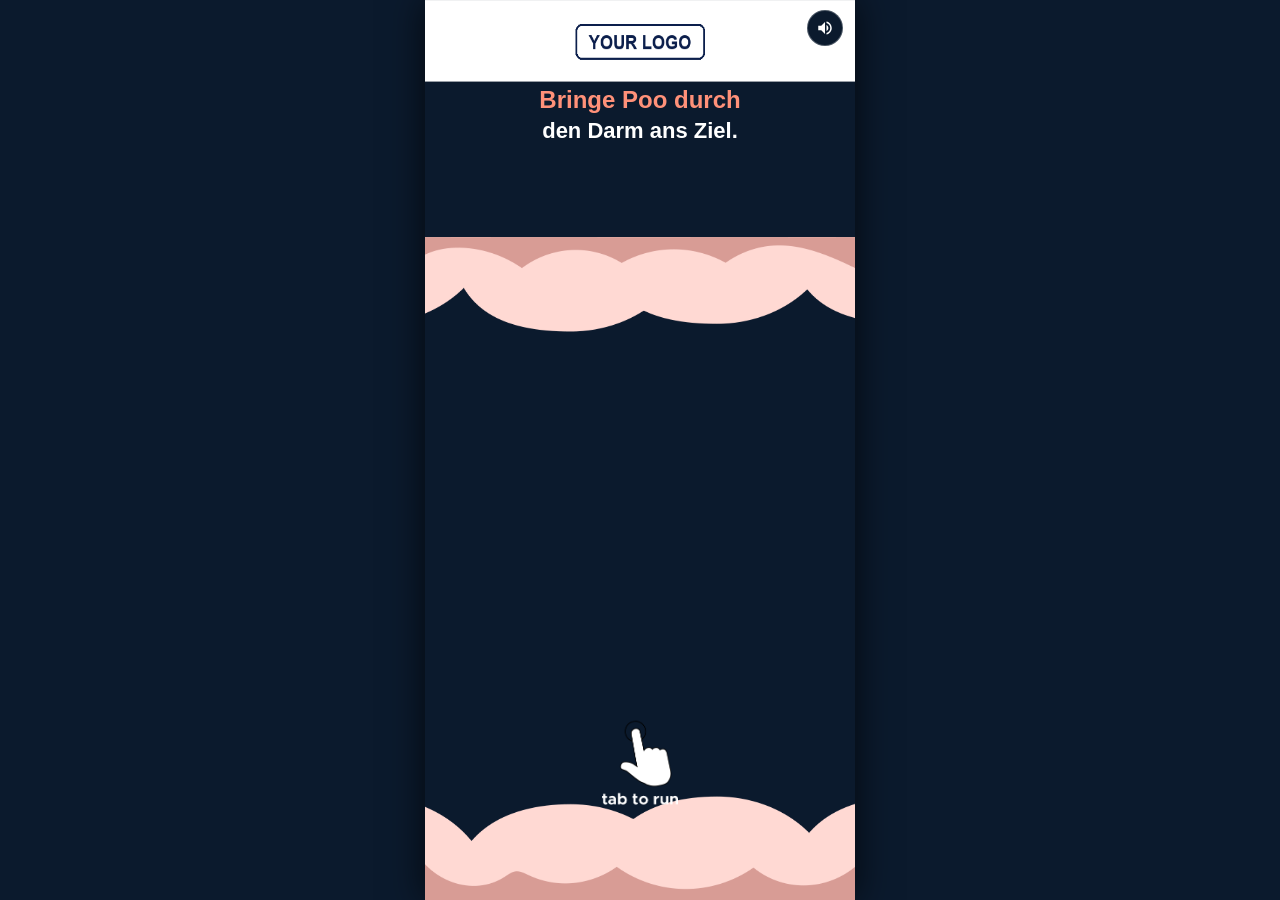
<file: variant-a-game/index.html>
<!DOCTYPE html>
<html lang="de">
<head>
  <meta charset="UTF-8">
  <meta name="viewport" content="width=device-width, initial-scale=1.0, maximum-scale=1.0, user-scalable=no, viewport-fit=cover">
  <title>Gut Run - Mobile Game Ad</title>
  <link rel="stylesheet" href="style.css">
  <script src="https://cdnjs.cloudflare.com/ajax/libs/gsap/3.12.5/gsap.min.js"></script>
</head>
<body>

  <div id="game-stage">
    <!-- Przycisk wyciszenia dźwięku -->
    <button id="mute-btn" class="mute-btn" aria-label="Ton umschalten">
      <svg id="icon-sound-on" viewBox="0 0 24 24">
        <path d="M3 9v6h4l5 5V4L7 9H3zm13.5 3c0-1.77-1.02-3.29-2.5-4.03v8.05c1.48-.73 2.5-2.25 2.5-4.02zM14 3.23v2.06c2.89.86 5 3.54 5 6.71s-2.11 5.85-5 6.71v2.06c4.01-.91 7-4.49 7-8.77s-2.99-7.86-7-8.77z"/>
      </svg>
      <svg id="icon-sound-off" viewBox="0 0 24 24" style="display: none;">
        <path d="M16.5 12c0-1.77-1.02-3.29-2.5-4.03v2.21l2.45 2.45c.03-.2.05-.41.05-.63zm2.5 0c0 .94-.2 1.82-.54 2.64l1.51 1.51C20.63 14.91 21 13.5 21 12c0-4.28-2.99-7.86-7-8.77v2.06c2.89.86 5 3.54 5 6.71zM4.27 3L3 4.27l4.73 4.73H3v6h4l5 5v-6.73l4.25 4.25c-.67.52-1.42.93-2.25 1.18v2.06c1.38-.31 2.63-.95 3.69-1.81L19.73 21 21 19.73l-9-9L4.27 3zM12 4L9.91 6.09 12 8.18V4z"/>
      </svg>
    </button>

    <!-- Licznik przeszkód -->
    <div class="hud-score" id="hud-score">Hindernisse: 0 / 15</div>

    <!-- Płótno Canvas z grą -->
    <canvas id="game-canvas"></canvas>

    <!-- Falbany jelita (border.png) -->
    <img src="assets/border.png" class="gut-border-layer" alt="">

    <!-- Pełnoekranowa warstwa Logo (logo.png) -->
    <img src="assets/logo.png" class="logo-screen-layer" alt="Logo">

    <!-- EKRAN STARTOWY (01-start.png) -->
    <div id="start-screen" class="screen-overlay active">
      <div class="start-header-text">
        <h2>Bringe Poo durch<br><span>den Darm ans Ziel.</span></h2>
      </div>
      <div class="start-tut-interactive">
        <img src="assets/gesture.png" alt="Tab to run" class="hand-gesture" id="start-gesture">
      </div>
    </div>

    <!-- EKRAN PRZEGRANEJ (02-fail-endcard.png) -->
    <div id="fail-screen" class="screen-overlay endcard">
      <div class="endcard-visual-area">
        <img src="assets/02_endcard/fail/bubble.png" class="bubble-illustration" alt="">
        <img src="assets/02_endcard/fail/sad.png" alt="Sad" class="character-avatar" id="fail-avatar">
      </div>
      <div class="endcard-text-area">
        <img src="assets/02_endcard/fail/hl.png" alt="Poo, das tat weh!" class="endcard-headline-img">
        <div class="endcard-actions">
          <a href="javascript:void(0)" class="btn-cta" id="fail-cta">
            <img src="assets/02_endcard/fail/cta.png" alt="Jetzt informieren!">
          </a>
          <div class="btn-replay" id="btn-replay">
            <img src="assets/02_endcard/fail/replay.png" alt="Nochmal spielen">
          </div>
        </div>
      </div>
    </div>

    <!-- EKRAN WYGRANEJ (03-win-endcard.png) -->
    <div id="win-screen" class="screen-overlay endcard">
      <div class="endcard-visual-area">
        <img src="assets/02_endcard/win/bubble.png" class="bubble-illustration" alt="">
        <img src="assets/02_endcard/win/konfetti.png" class="confetti-illustration" id="win-confetti" alt="">
        <img src="assets/02_endcard/win/happy.png" alt="Happy" class="character-avatar" id="win-avatar">
      </div>
      <div class="endcard-text-area">
        <img src="assets/02_endcard/win/hl.png" alt="Poo, tut das gut!" class="endcard-headline-img">
        <div class="endcard-actions">
          <a href="javascript:void(0)" class="btn-cta" id="win-cta">
            <img src="assets/02_endcard/win/cta.png" alt="Jetzt mehr erfahren">
          </a>
          <div class="btn-replay" id="btn-replay-win">
            <img src="assets/02_endcard/fail/replay.png" alt="Nochmal spielen">
          </div>
        </div>
      </div>
    </div>
  </div>

  <script src="game.js"></script>
</body>
</html>
</file>
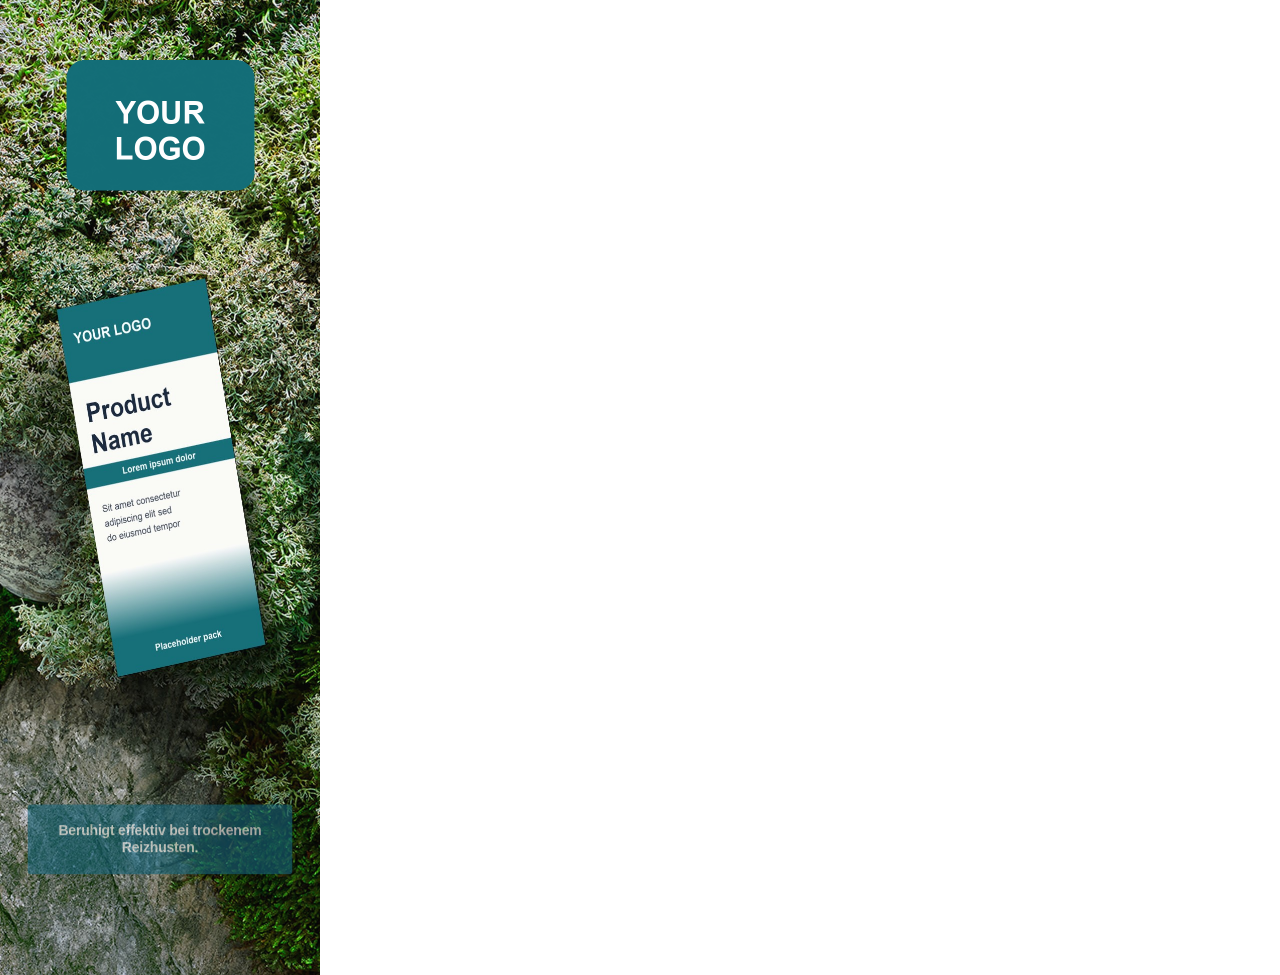
<file: variant-b-fireplace/left.html>
<!DOCTYPE html>
<html lang="pl">
<head>
  <meta charset="UTF-8">
  <meta name="viewport" content="width=device-width, initial-scale=1.0">
  <title>Left Skyscraper (320x975)</title>
  <style>
    * {
      box-sizing: border-box;
      margin: 0;
      padding: 0;
    }

    body, html {
      width: 320px;
      height: 975px;
      overflow: hidden;
      cursor: pointer;
      user-select: none;
      background: transparent;
    }

    .ad-container {
      position: relative;
      width: 320px;
      height: 975px;
      overflow: hidden;
      background: transparent;
    }

    /* 1. Tło ze skałą, mchem i opakowaniem produktu */
    .bg {
      position: absolute;
      top: 0;
      left: 0;
      width: 320px;
      height: 975px;
      background: url('assets/left/bg.jpg') no-repeat top left;
      background-size: 320px 975px;
      transform-origin: center center;
      will-change: transform;
    }

    /* 2. Przezroczyste logo u góry */
    .logo-layer {
      position: absolute;
      top: 0;
      left: 0;
      width: 320px;
      height: 975px;
      pointer-events: none;
      will-change: transform, opacity;
    }

    .logo-layer img {
      width: 320px;
      height: 975px;
      display: block;
    }

    /* 3. Panel tekstowy na dole (wymiary 265x70) */
    .info-box-wrap {
      position: absolute;
      bottom: 110px;
      left: 50%;
      transform: translateX(-50%);
      width: 265px;
      height: 70px;
      background-color: #176579; /* Morski odcień dopasowany do makiety */
      border-radius: 4px;
      display: flex;
      align-items: center;
      justify-content: center;
      padding: 10px 16px;
      pointer-events: none;
      will-change: transform, opacity;
    }

    .box-text {
      color: #ffffff;
      font-family: -apple-system, BlinkMacSystemFont, "Segoe UI", Roboto, Arial, sans-serif;
      font-weight: 700;
      font-size: 14px;
      line-height: 1.25;
      text-align: center;
      letter-spacing: -0.2px;
    }

    /* 4. Przycisk CTA */
    .cta-btn {
      position: absolute;
      bottom: 35px;
      left: 50%;
      transform: translateX(-50%);
      width: 220px;
      height: auto;
      pointer-events: none;
      will-change: transform;
    }
  </style>
  <script src="https://cdnjs.cloudflare.com/ajax/libs/gsap/3.12.5/gsap.min.js"></script>
</head>
<body>

  <div class="ad-container" id="ad">
    <div class="bg" id="bg"></div>

    <div class="logo-layer" id="logo">
      <img src="assets/left/logo.png" alt="Logo">
    </div>

    <div class="info-box-wrap" id="box">
      <div class="box-text">
        Beruhigt effektiv bei trockenem Reizhusten.
      </div>
    </div>

    <img src="assets/cta.png" alt="Jetzt entdecken" class="cta-btn" id="cta">
  </div>

  <script>
    const clickTag = window.clickTag || 'https://example.com/landing';
    const adContainer = document.getElementById('ad');

    adContainer.addEventListener('click', () => {
      window.open(clickTag, '_blank');
    });

    const prefersReducedMotion = window.matchMedia('(prefers-reduced-motion: reduce)').matches;

    function buildTimeline() {
      const tl = gsap.timeline({ paused: true });

      if (prefersReducedMotion) {
        gsap.set(['#bg', '#logo', '#box', '#cta'], { opacity: 1, scale: 1, y: 0 });
        return tl;
      }

      // Intro
      tl.fromTo('#bg',
        { scale: 1.05, opacity: 0.8 },
        { scale: 1.0, opacity: 1, duration: 2.2, ease: 'power2.out' }
      )
      .fromTo('#logo',
        { opacity: 0, y: -15 },
        { opacity: 1, y: 0, duration: 1.0, ease: 'power2.out' },
        '-=1.8'
      )
      .fromTo('#box',
        { opacity: 0, y: 25 },
        { opacity: 1, y: 0, duration: 1.2, ease: 'power3.out' },
        '-=1.2'
      )
      .fromTo('#cta',
        { opacity: 0, scale: 0.88 },
        { opacity: 1, scale: 1, duration: 0.9, ease: 'back.out(1.7)' },
        '-=0.7'
      )
      // Pętla do 30 sekund
      .to('#cta', {
        scale: 1.04,
        duration: 1.5,
        repeat: 9,
        yoyo: true,
        ease: 'sine.inOut'
      }, 'loop')
      .to('#bg', {
        scale: 1.02,
        duration: 14,
        repeat: 1,
        yoyo: true,
        ease: 'sine.inOut'
      }, 'loop');

      adContainer.addEventListener('mouseenter', () => {
        gsap.to('#cta', { scale: 1.05, duration: 0.2, ease: 'power1.out' });
      });
      adContainer.addEventListener('mouseleave', () => {
        gsap.to('#cta', { scale: 1.0, duration: 0.2, ease: 'power1.out' });
      });

      return tl;
    }

    const mainTimeline = buildTimeline();

    window.addEventListener('message', (event) => {
      if (event.data && event.data.action === 'START_ANIMATION') {
        mainTimeline.restart();
      }
    });

    if (window.self === window.top) {
      mainTimeline.play();
    }
  </script>
</body>
</html>
</file>
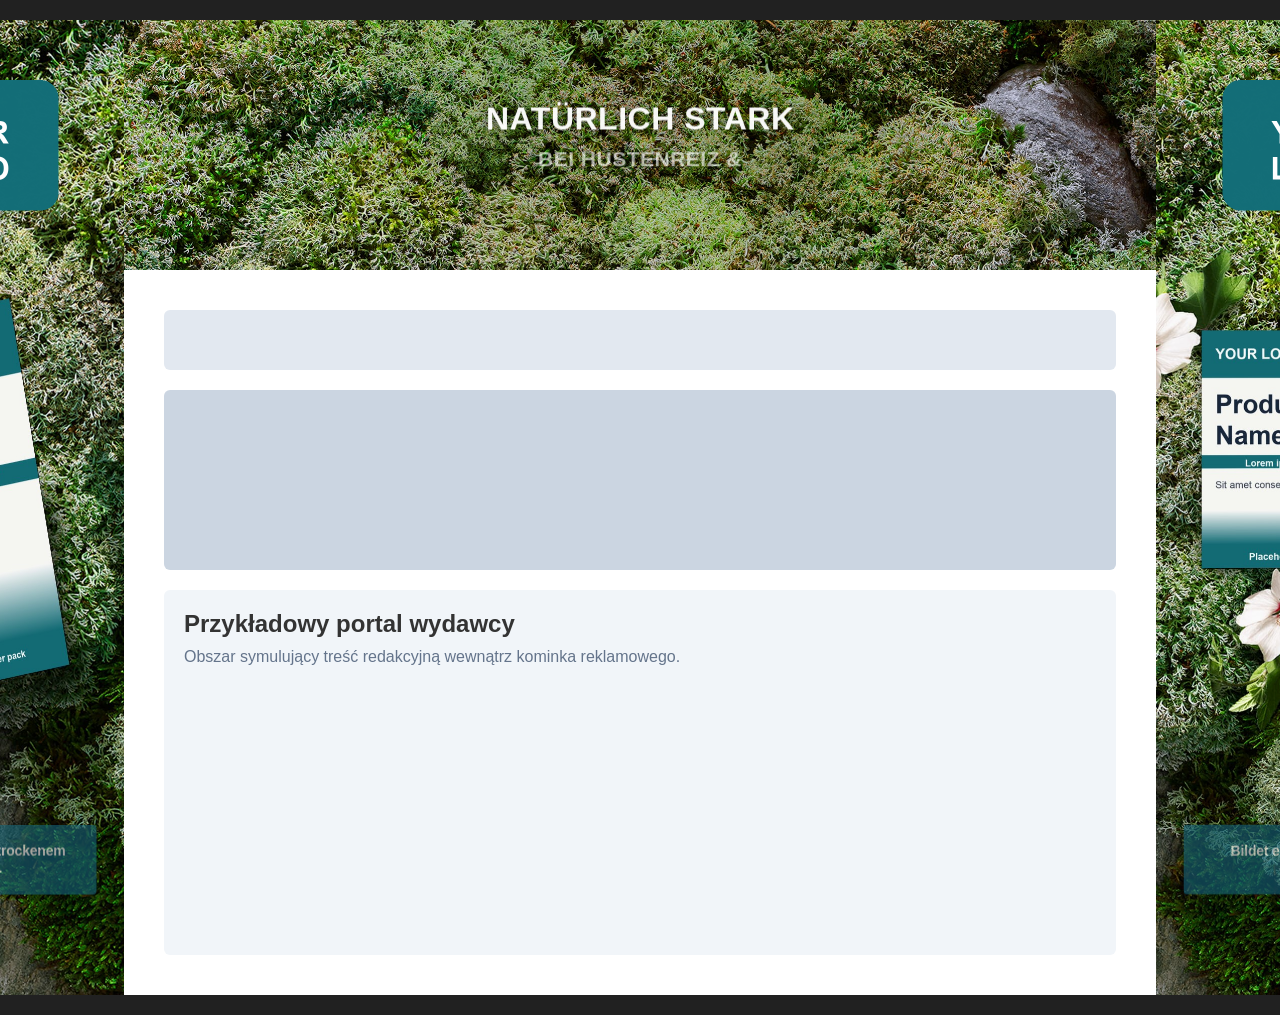
<file: variant-b-fireplace/preview.html>
<!DOCTYPE html>
<html lang="pl">
<head>
  <meta charset="UTF-8">
  <meta name="viewport" content="width=device-width, initial-scale=1.0">
  <title>Fireplace Ad - Preview</title>
  <style>
    * {
      box-sizing: border-box;
      margin: 0;
      padding: 0;
    }

    body {
      background-color: #212121;
      font-family: -apple-system, BlinkMacSystemFont, "Segoe UI", Roboto, sans-serif;
      min-height: 100vh;
      display: flex;
      justify-content: center;
      align-items: flex-start;
      padding: 20px 0;
      overflow-x: auto;
    }

    /* Układ kominka: 320px (left) + 1032px (środek) + 320px (right) = 1672px */
    .fireplace-stage {
      display: flex;
      width: 1672px;
      min-width: 1672px;
      height: 975px;
      position: relative;
    }

    .ad-frame {
      border: none;
      display: block;
      flex-shrink: 0;
    }

    .frame-side {
      width: 320px;
      height: 975px;
    }

    /* Środkowa kolumna: u góry top.html (250px), na dole artykuł portalu */
    .center-column {
      width: 1032px;
      height: 975px;
      display: flex;
      flex-direction: column;
      flex-shrink: 0;
    }

    .frame-top {
      width: 1032px;
      height: 250px;
    }

    .publisher-content {
      width: 1032px;
      flex: 1;
      background: #ffffff;
      padding: 40px;
      color: #333;
      display: flex;
      flex-direction: column;
      gap: 20px;
    }

    .mock-header {
      height: 60px;
      background: #e2e8f0;
      border-radius: 6px;
    }

    .mock-banner {
      height: 180px;
      background: #cbd5e1;
      border-radius: 6px;
    }

    .mock-article {
      flex: 1;
      background: #f1f5f9;
      border-radius: 6px;
      padding: 20px;
    }
  </style>
</head>
<body>

  <div class="fireplace-stage">
    <!-- Lewe skrzydło od samej góry do dołu -->
    <iframe id="frame-left" class="ad-frame frame-side" src="left.html"></iframe>

    <!-- Środkowa kolumna -->
    <div class="center-column">
      <iframe id="frame-top" class="ad-frame frame-top" src="top.html"></iframe>
      
      <div class="publisher-content">
        <div class="mock-header"></div>
        <div class="mock-banner"></div>
        <div class="mock-article">
          <h2>Przykładowy portal wydawcy</h2>
          <p style="margin-top: 10px; color: #64748b;">
            Obszar symulujący treść redakcyjną wewnątrz kominka reklamowego.
          </p>
        </div>
      </div>
    </div>

    <!-- Prawe skrzydło od samej góry do dołu -->
    <iframe id="frame-right" class="ad-frame frame-side" src="right.html"></iframe>
  </div>

  <script>
    function syncAllAds() {
      ['frame-top', 'frame-left', 'frame-right'].forEach(id => {
        const frame = document.getElementById(id);
        if (frame && frame.contentWindow) {
          frame.contentWindow.postMessage({ action: 'START_ANIMATION' }, '*');
        }
      });
    }

    window.addEventListener('load', () => {
      setTimeout(syncAllAds, 200);
    });
  </script>
</body>
</html>
</file>
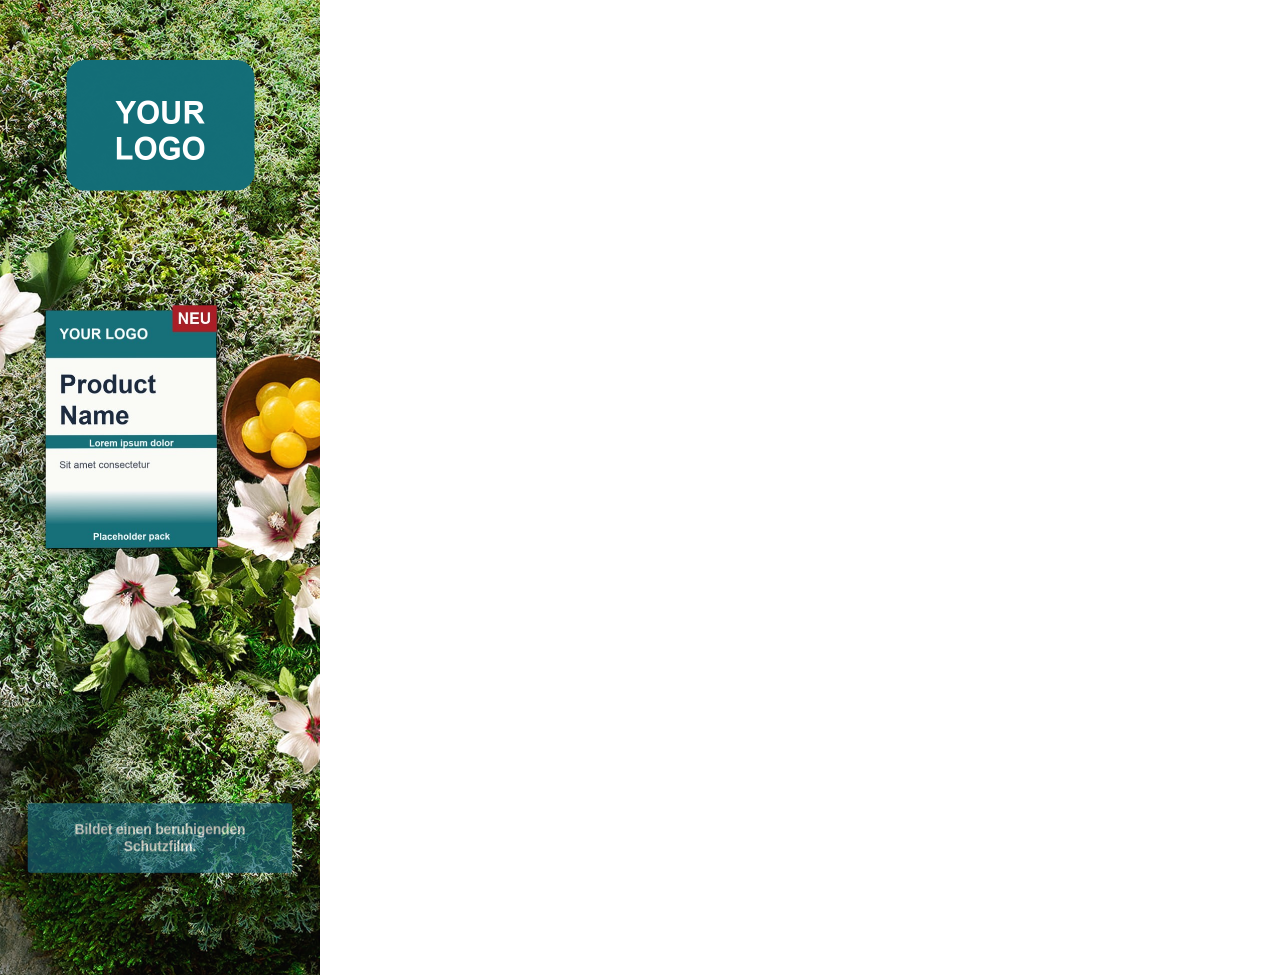
<file: variant-b-fireplace/right.html>
<!DOCTYPE html>
<html lang="pl">
<head>
  <meta charset="UTF-8">
  <meta name="viewport" content="width=device-width, initial-scale=1.0">
  <title>Right Skyscraper (320x975)</title>
  <style>
    * {
      box-sizing: border-box;
      margin: 0;
      padding: 0;
    }

    body, html {
      width: 320px;
      height: 975px;
      overflow: hidden;
      cursor: pointer;
      user-select: none;
      background: transparent;
    }

    .ad-container {
      position: relative;
      width: 320px;
      height: 975px;
      overflow: hidden;
      background: transparent;
    }

    /* 1. Tło z roślinnością, kwiatami i produktem pastylek */
    .bg {
      position: absolute;
      top: 0;
      left: 0;
      width: 320px;
      height: 975px;
      background: url('assets/right/bg.jpg') no-repeat top right;
      background-size: 320px 975px;
      transform-origin: center center;
      will-change: transform;
    }

    /* 2. Przezroczysta warstwa logo dopasowana 1:1 */
    .logo-layer {
      position: absolute;
      top: 0;
      left: 0;
      width: 320px;
      height: 975px;
      pointer-events: none;
      will-change: transform, opacity;
    }

    .logo-layer img {
      width: 320px;
      height: 975px;
      display: block;
    }

    /* 3. Panel tekstowy (identyczny z lewym) */
    .info-box-wrap {
      position: absolute;
      bottom: 110px;
      left: 50%;
      transform: translateX(-50%);
      width: 265px;
      height: 70px;
      background-color: #176579;
      border-radius: 4px;
      display: flex;
      align-items: center;
      justify-content: center;
      padding: 10px 16px;
      pointer-events: none;
      will-change: transform, opacity;
    }

    .box-text {
      color: #ffffff;
      font-family: -apple-system, BlinkMacSystemFont, "Segoe UI", Roboto, Arial, sans-serif;
      font-weight: 700;
      font-size: 14px;
      line-height: 1.25;
      text-align: center;
      letter-spacing: -0.2px;
    }

    /* 4. Przycisk CTA */
    .cta-btn {
      position: absolute;
      bottom: 35px;
      left: 50%;
      transform: translateX(-50%);
      width: 220px;
      height: auto;
      pointer-events: none;
      will-change: transform;
    }
  </style>
  <script src="https://cdnjs.cloudflare.com/ajax/libs/gsap/3.12.5/gsap.min.js"></script>
</head>
<body>

  <div class="ad-container" id="ad">
    <!-- Tło prawej części -->
    <div class="bg" id="bg"></div>

    <!-- Warstwa logo -->
    <div class="logo-layer" id="logo">
      <img src="assets/right/logo.png" alt="Logo">
    </div>

    <!-- Panel tekstowy z hasłem dla prawego produktu -->
    <div class="info-box-wrap" id="box">
      <div class="box-text">
        Bildet einen beruhigenden Schutzfilm.
      </div>
    </div>

    <!-- Przycisk CTA -->
    <img src="assets/cta.png" alt="Jetzt entdecken" class="cta-btn" id="cta">
  </div>

  <script>
    const clickTag = window.clickTag || 'https://example.com/landing';
    const adContainer = document.getElementById('ad');

    adContainer.addEventListener('click', () => {
      window.open(clickTag, '_blank');
    });

    const prefersReducedMotion = window.matchMedia('(prefers-reduced-motion: reduce)').matches;

    function buildTimeline() {
      const tl = gsap.timeline({ paused: true });

      if (prefersReducedMotion) {
        gsap.set(['#bg', '#logo', '#box', '#cta'], { opacity: 1, scale: 1, y: 0 });
        return tl;
      }

      // Animacja intro (skoordynowana z lewym banerem i górą)
      tl.fromTo('#bg',
        { scale: 1.05, opacity: 0.8 },
        { scale: 1.0, opacity: 1, duration: 2.2, ease: 'power2.out' }
      )
      .fromTo('#logo',
        { opacity: 0, y: -15 },
        { opacity: 1, y: 0, duration: 1.0, ease: 'power2.out' },
        '-=1.8'
      )
      .fromTo('#box',
        { opacity: 0, y: 25 },
        { opacity: 1, y: 0, duration: 1.2, ease: 'power3.out' },
        '-=1.2'
      )
      .fromTo('#cta',
        { opacity: 0, scale: 0.88 },
        { opacity: 1, scale: 1, duration: 0.9, ease: 'back.out(1.7)' },
        '-=0.7'
      )
      // Ruch podtrzymujący (30s)
      .to('#cta', {
        scale: 1.04,
        duration: 1.5,
        repeat: 9,
        yoyo: true,
        ease: 'sine.inOut'
      }, 'loop')
      .to('#bg', {
        scale: 1.02,
        duration: 14,
        repeat: 1,
        yoyo: true,
        ease: 'sine.inOut'
      }, 'loop');

      // Mikrointerakcja hover
      adContainer.addEventListener('mouseenter', () => {
        gsap.to('#cta', { scale: 1.05, duration: 0.2, ease: 'power1.out' });
      });
      adContainer.addEventListener('mouseleave', () => {
        gsap.to('#cta', { scale: 1.0, duration: 0.2, ease: 'power1.out' });
      });

      return tl;
    }

    const mainTimeline = buildTimeline();

    // Synchronizacja startu z preview.html
    window.addEventListener('message', (event) => {
      if (event.data && event.data.action === 'START_ANIMATION') {
        mainTimeline.restart();
      }
    });

    if (window.self === window.top) {
      mainTimeline.play();
    }
  </script>
</body>
</html>
</file>
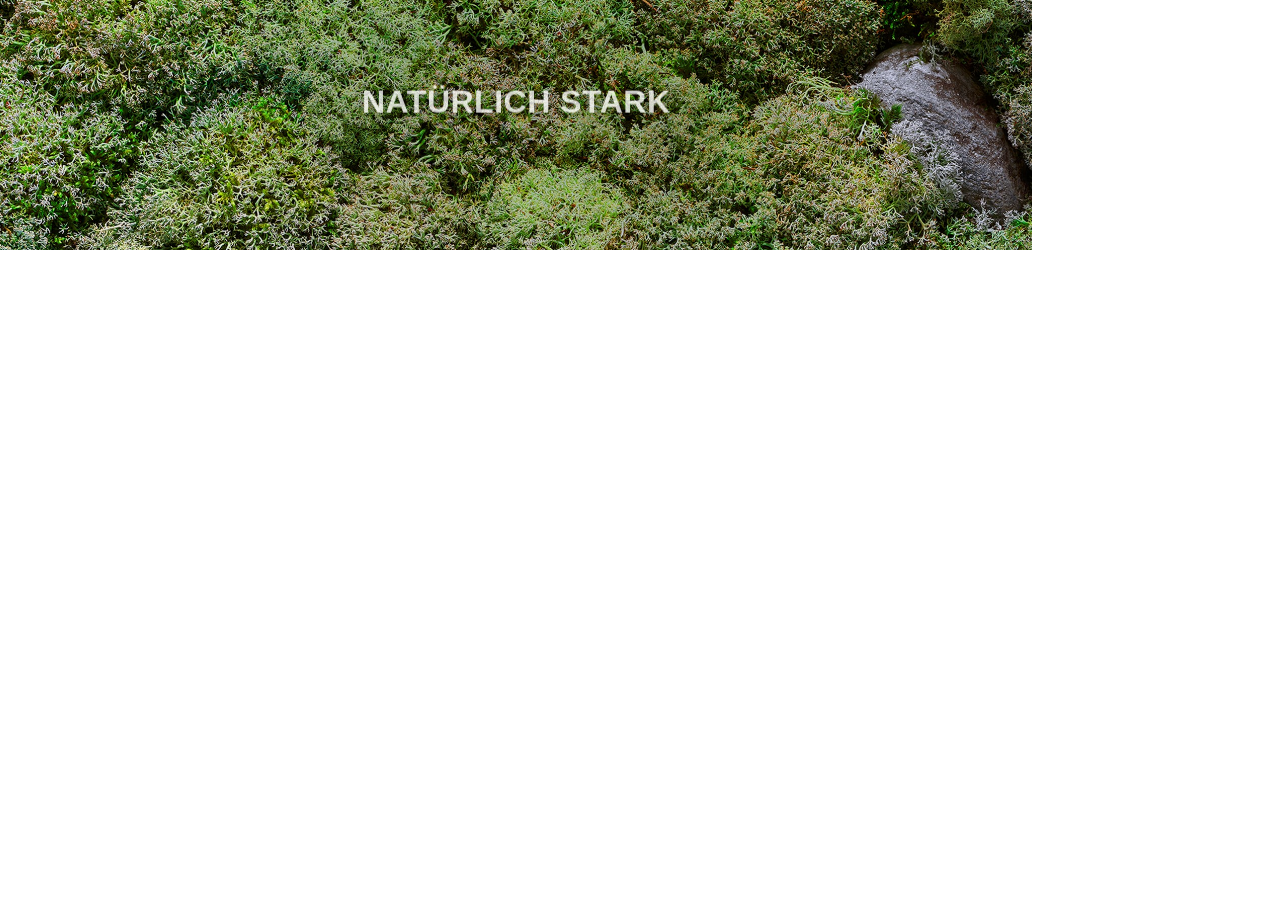
<file: variant-b-fireplace/top.html>
<!DOCTYPE html>
<html lang="pl">
<head>
  <meta charset="UTF-8">
  <meta name="viewport" content="width=device-width, initial-scale=1.0">
  <title>Top Banner (1032x250)</title>
  <style>
    * {
      box-sizing: border-box;
      margin: 0;
      padding: 0;
    }

    body, html {
      width: 1032px;
      height: 250px;
      overflow: hidden;
      cursor: pointer;
      user-select: none;
      background: transparent;
    }

    .ad-container {
      position: relative;
      width: 1032px;
      height: 250px;
      overflow: hidden;
      background-color: #0b1411;
    }

    .bg {
      position: absolute;
      top: 0;
      left: 0;
      width: 1032px;
      height: 250px;
      background: url('assets/top/bg.jpg') no-repeat center top;
      background-size: cover;
      transform-origin: center center;
      will-change: transform;
    }

    /* Wyśrodkowany kontener na nagłówek */
    .headline-container {
      position: absolute;
      top: 50%;
      left: 50%;
      transform: translate(-50%, -50%);
      width: 580px;
      height: 140px;
      display: flex;
      flex-direction: column;
      align-items: center;
      justify-content: center;
      pointer-events: none;
    }

    /* Trzy linie hasła animowane linijka po linijce */
    .hl-line {
      color: #ffffff;
      font-family: -apple-system, BlinkMacSystemFont, "Segoe UI", Roboto, "Helvetica Neue", Arial, sans-serif;
      font-weight: 800;
      text-transform: uppercase;
      text-align: center;
      letter-spacing: 0.5px;
      will-change: transform, opacity;
      text-shadow: 0 2px 8px rgba(0, 0, 0, 0.6);
    }

    .hl-line-1 {
      font-size: 32px;
      line-height: 1.1;
      margin-bottom: 4px;
    }

    .hl-line-2 {
      font-size: 21px;
      line-height: 1.15;
    }

    .hl-line-3 {
      font-size: 21px;
      line-height: 1.15;
    }
  </style>
  <script src="https://cdnjs.cloudflare.com/ajax/libs/gsap/3.12.5/gsap.min.js"></script>
</head>
<body>

  <div class="ad-container" id="ad">
    <div class="bg" id="bg"></div>

    <div class="headline-container">
      <div class="hl-line hl-line-1" id="line1">NATÜRLICH STARK</div>
      <div class="hl-line hl-line-2" id="line2">BEI HUSTENREIZ &</div>
      <div class="hl-line hl-line-3" id="line3">HALSSCHMERZEN.</div>
    </div>
  </div>

  <script>
    const clickTag = window.clickTag || 'https://example.com/landing';
    document.getElementById('ad').addEventListener('click', () => {
      window.open(clickTag, '_blank');
    });

    const prefersReducedMotion = window.matchMedia('(prefers-reduced-motion: reduce)').matches;

    function buildTimeline() {
      const tl = gsap.timeline({ paused: true });

      if (prefersReducedMotion) {
        gsap.set(['#bg', '#line1', '#line2', '#line3'], { opacity: 1, y: 0, scale: 1 });
        return tl;
      }

      // 1. Zoom tła
      tl.fromTo('#bg', 
        { scale: 1.05, opacity: 0.8 }, 
        { scale: 1.0, opacity: 1, duration: 2.2, ease: 'power2.out' }
      )
      // 2. Wejście hasła linia po linii (stagger)
      .fromTo(['#line1', '#line2', '#line3'],
        { opacity: 0, y: 18 },
        { 
          opacity: 1, 
          y: 0, 
          duration: 0.65, 
          stagger: 0.22, 
          ease: 'power3.out' 
        },
        '-=1.3'
      )
      // 3. Spokojny ruch do 30 sekund
      .to('#bg', {
        scale: 1.02,
        duration: 14,
        repeat: 1,
        yoyo: true,
        ease: 'sine.inOut'
      }, 'loop');

      return tl;
    }

    const mainTimeline = buildTimeline();

    window.addEventListener('message', (event) => {
      if (event.data && event.data.action === 'START_ANIMATION') {
        mainTimeline.restart();
      }
    });

    if (window.self === window.top) {
      mainTimeline.play();
    }
  </script>
</body>
</html>
</file>
<file: variant-a-game/style.css>
*, *::before, *::after {
  box-sizing: border-box;
  margin: 0;
  padding: 0;
  user-select: none;
  -webkit-user-select: none;
  -webkit-touch-callout: none;
}

html, body {
  width: 100%;
  height: 100%;
  overflow: hidden;
  background-color: #0b1a2d;
  font-family: -apple-system, BlinkMacSystemFont, "Segoe UI", Roboto, Helvetica, Arial, sans-serif;
  display: flex;
  justify-content: center;
  align-items: center;
}

#game-stage {
  position: relative;
  width: 100%;
  height: 100%;
  max-width: 430px;
  max-height: 932px;
  aspect-ratio: 9 / 16;
  background-color: #0b1a2d;
  overflow: hidden;
  box-shadow: 0 0 35px rgba(0, 0, 0, 0.7);
}

/* Statyczne obramowanie i pasek z logo na pełny wymiar kontenera */
.gut-border-layer {
  position: absolute;
  inset: 0;
  width: 100%;
  height: 100%;
  object-fit: fill;
  pointer-events: none;
  z-index: 5;
}

.logo-screen-layer {
  position: absolute;
  inset: 0;
  width: 100%;
  height: 100%;
  object-fit: fill;
  pointer-events: none;
  z-index: 30;
}

/* Przycisk wyciszenia dźwięku */
.mute-btn {
  position: absolute;
  right: 12px;
  top: 10px;
  width: 36px;
  height: 36px;
  background: #0b1a2d;
  border: 1px solid rgba(255, 255, 255, 0.25);
  border-radius: 50%;
  display: flex;
  align-items: center;
  justify-content: center;
  cursor: pointer;
  z-index: 35;
}

.mute-btn svg {
  width: 18px;
  height: 18px;
  fill: #ffffff;
}

/* Płótno Canvas gry */
#game-canvas {
  position: absolute;
  top: 0;
  left: 0;
  width: 100%;
  height: 100%;
  display: block;
  z-index: 2;
}

/* Nakładki ekranowe */
.screen-overlay {
  position: absolute;
  inset: 0;
  width: 100%;
  height: 100%;
  display: flex;
  flex-direction: column;
  align-items: center;
  z-index: 20;
  opacity: 0;
  pointer-events: none;
  transition: opacity 0.25s ease;
}

.screen-overlay.active {
  opacity: 1;
  pointer-events: auto;
}

/* EKRAN STARTOWY (01-start.png) */
#start-screen {
  background: transparent;
  cursor: pointer;
  justify-content: space-between;
  padding: 85px 20px 45px;
}

.start-header-text {
  text-align: center;
}

.start-header-text h2 {
  color: #ff9179;
  font-size: 24px;
  font-weight: 800;
  line-height: 1.25;
}

.start-header-text h2 span {
  color: #ffffff;
  font-size: 22px;
  font-weight: 800;
}

.start-tut-interactive {
  display: flex;
  flex-direction: column;
  align-items: center;
  margin-bottom: 50px;
}

.hand-gesture {
  width: 76px;
  height: auto;
  object-fit: contain;
  transform-origin: bottom center;
}

/* EKRANY KOŃCOWE (02-fail & 03-win) */
.endcard {
  background-color: #0b1a2d;
  justify-content: flex-start;
  align-items: center;
  padding: 66px 16px 20px;
  box-sizing: border-box;
}

.endcard-visual-area {
  position: relative;
  width: 100%;
  max-width: 340px;
  height: 250px;
  display: flex;
  align-items: center;
  justify-content: center;
  margin-top: 6px;
  flex-shrink: 0;
}

.bubble-illustration {
  position: absolute;
  width: 100%;
  height: 100%;
  object-fit: contain;
  transform: scale(1.42);
  z-index: 1;
}

.confetti-illustration {
  position: absolute;
  width: 100%;
  height: 100%;
  object-fit: contain;
  transform: scale(1.3);
  z-index: 2;
}

.character-avatar {
  position: relative;
  z-index: 3;
  width: 135px;
  height: auto;
  object-fit: contain;
  margin-top: 18px;
}

.endcard-text-area {
  display: flex;
  flex-direction: column;
  align-items: center;
  width: 100%;
  margin-top: 14px;
  z-index: 4;
}

.endcard-headline-img {
  width: 80%;
  max-width: 260px;
  height: auto;
  margin-bottom: 18px;
  object-fit: contain;
  display: block;
}

.endcard-actions {
  display: flex;
  flex-direction: column;
  align-items: center;
  gap: 10px;
  width: 100%;
}

.btn-cta {
  cursor: pointer;
  display: block;
  width: 76%;
  max-width: 240px;
  transition: transform 0.15s ease;
}

.btn-cta:active {
  transform: scale(0.96);
}

.btn-cta img {
  width: 100%;
  height: auto;
  display: block;
}

.btn-replay {
  cursor: pointer;
  display: block;
  width: 60%;
  max-width: 190px;
  transition: transform 0.15s ease;
}

.btn-replay:active {
  transform: scale(0.95);
}

.btn-replay img {
  width: 100%;
  height: auto;
  display: block;
}

/* Licznik przeszkód */
.hud-score {
  position: absolute;
  top: 84px;
  right: 14px;
  color: #ffffff;
  font-size: 13px;
  font-weight: 700;
  background: rgba(0, 0, 0, 0.55);
  padding: 4px 10px;
  border-radius: 12px;
  z-index: 10;
  opacity: 0;
  transition: opacity 0.2s;
}
</file>
